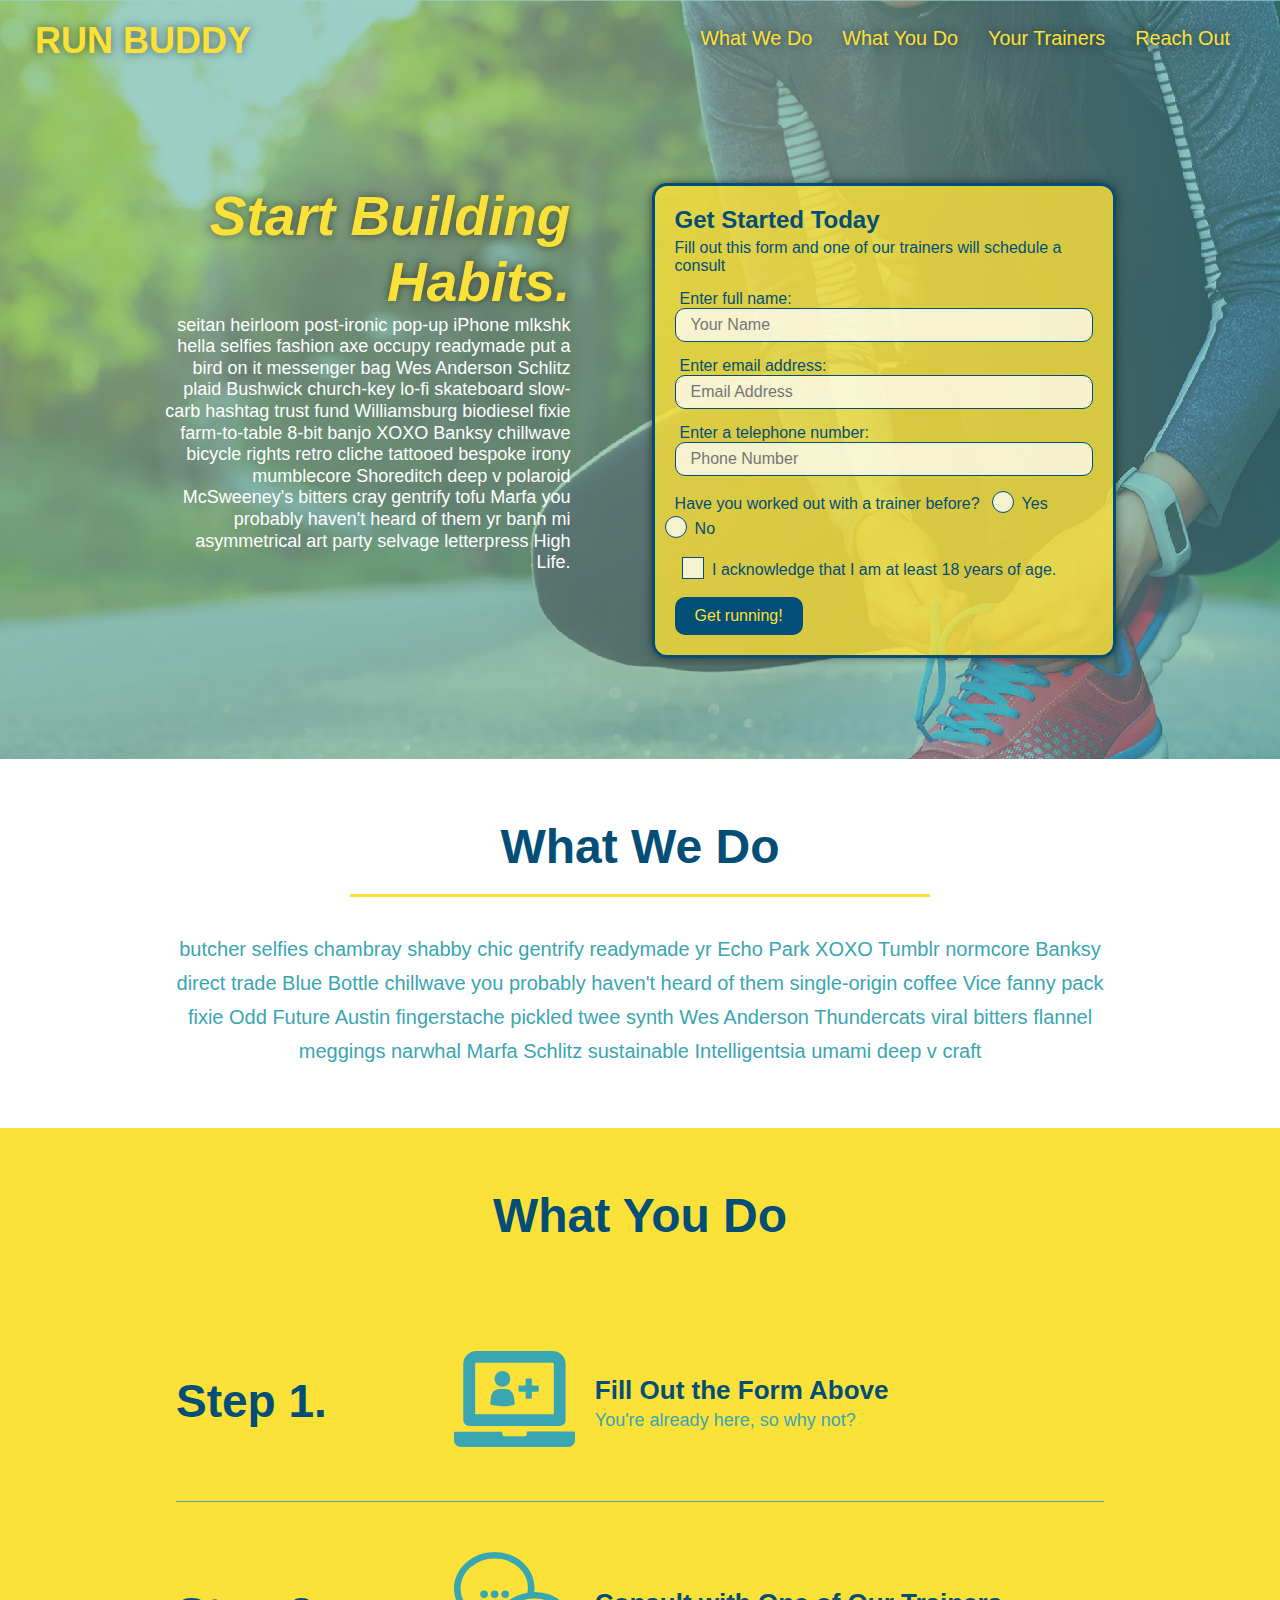
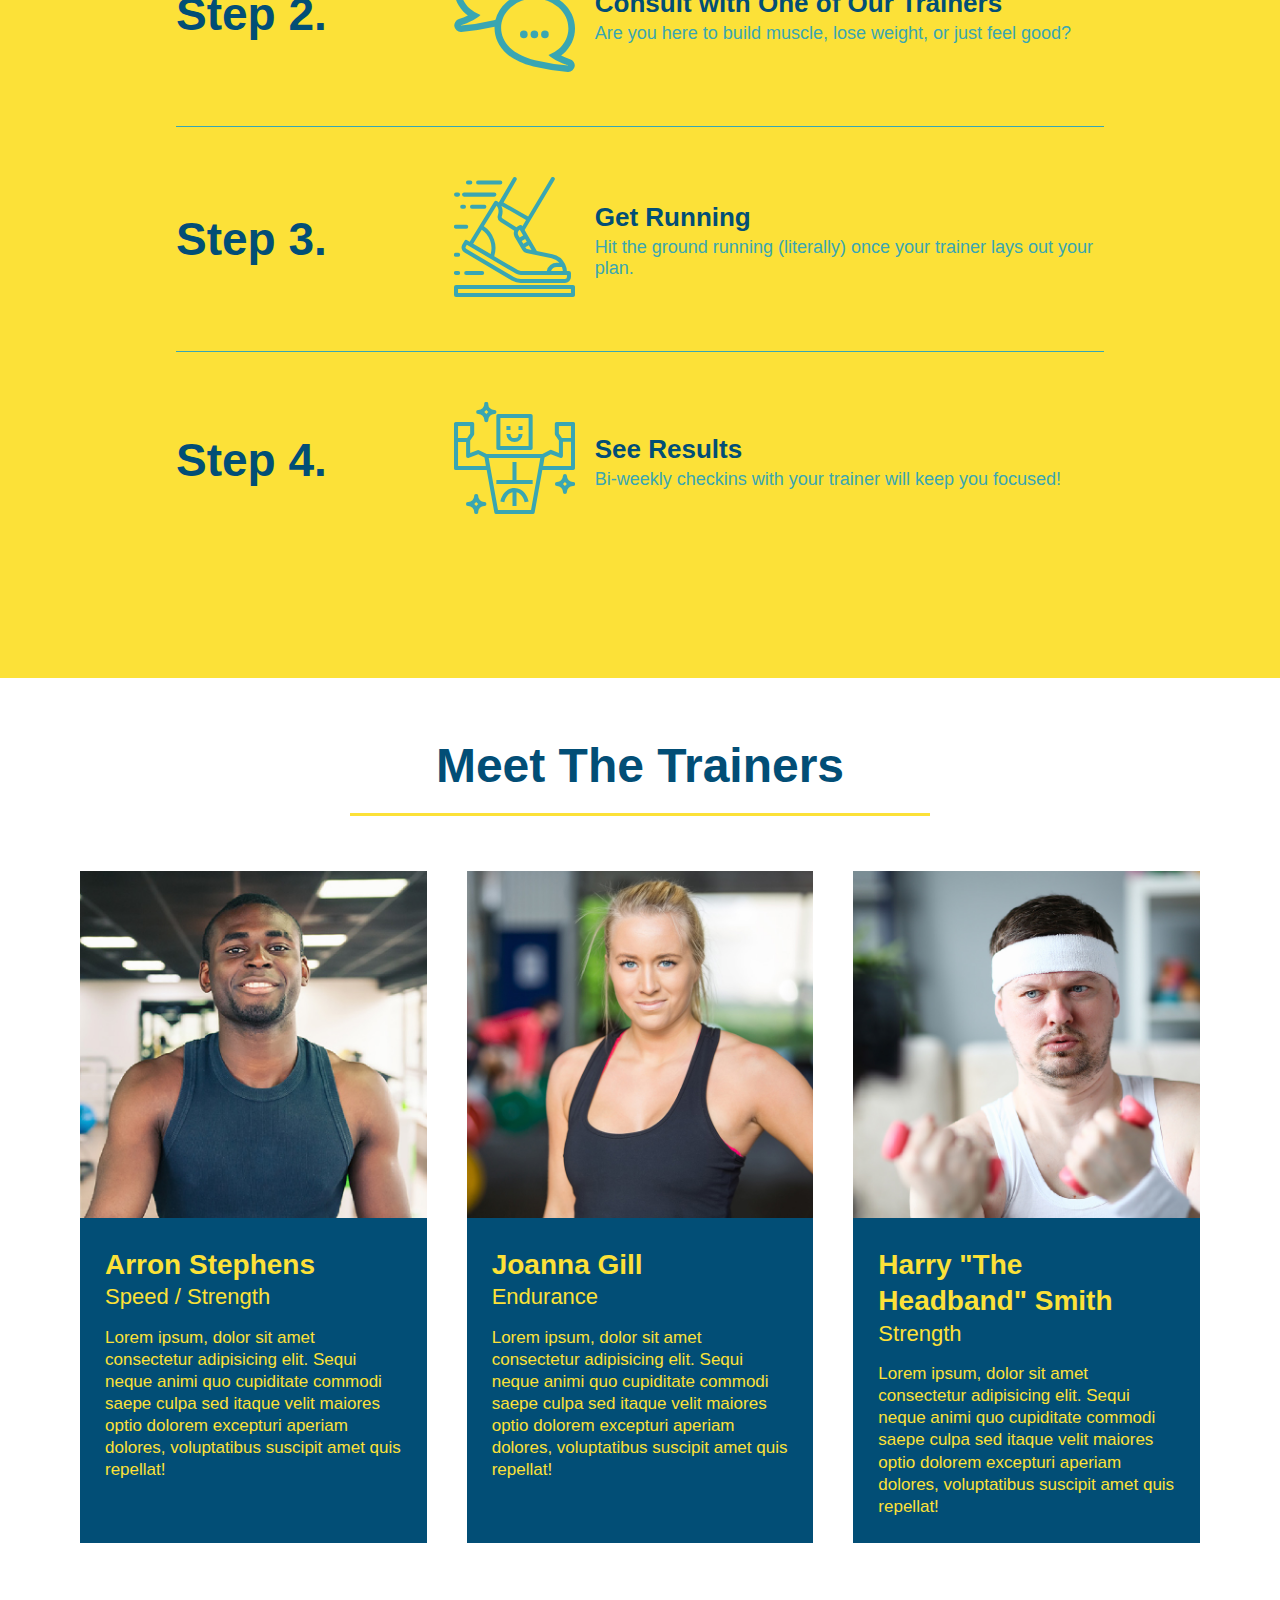
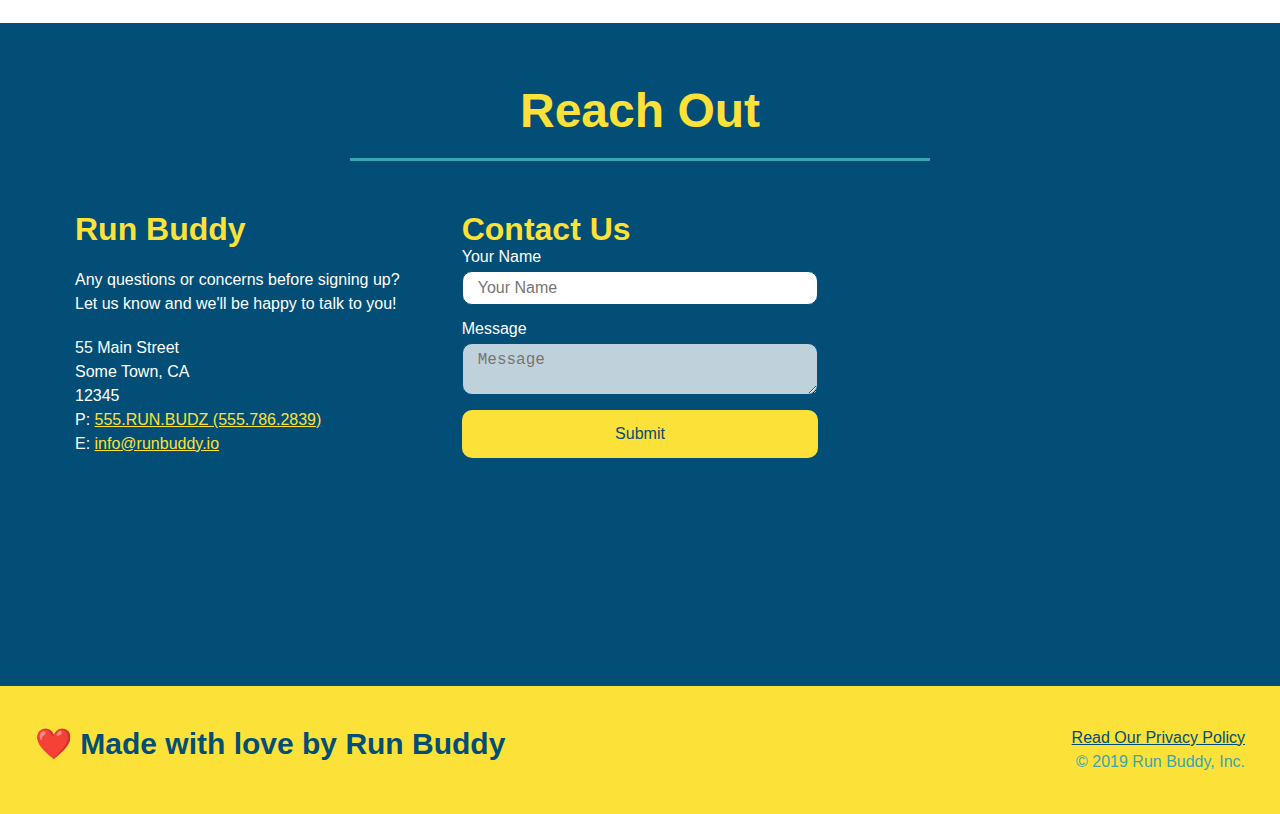
<file: index.html>
<!DOCTYPE html>
<html lang="eng">

<head>
    <meta charset="UTF-8" />
    <title>Run Buddy</title>
    <link rel="stylesheet" href="./assets/css/style.css" />
    <meta name="viewport" content="width=device-width, initial-scale=1.0">
</head>

<body>
    <!-- navigation -->
    <header>
        <h1>
            <a href="https://christopherlawn.github.io/run-buddy/">RUN BUDDY</a>
        </h1>
        <nav>
            <!-- Unordoered list element -->
            <ul>
                <!-- List item element -->
                <li>
                    <!-- Anchor element -->
                    <a href="#what-we-do">What We Do</a>
                </li>
                <li>
                    <a href="#what-you-do">What You Do</a>
                </li>
                <li>
                    <a href="#your-trainers">Your Trainers</a>
                </li>
                <li>
                    <a href="#reach-out">Reach Out</a>
                </li>
            </ul>
        </nav>
    </header>

    <!-- hero/jumbotron -->
    <section class="hero">
        <div class="hero-cta">
            <h2>Start Building Habits.</h2>
                <p>
                    seitan heirloom post-ironic pop-up iPhone mlkshk hella selfies fashion axe occupy readymade put a bird on it messenger bag Wes Anderson Schlitz plaid Bushwick church-key lo-fi skateboard slow-carb hashtag trust fund Williamsburg biodiesel fixie farm-to-table 8-bit banjo XOXO Banksy chillwave bicycle rights retro cliche tattooed bespoke irony mumblecore Shoreditch deep v polaroid McSweeney's bitters cray gentrify tofu Marfa you probably haven't heard of them yr banh mi asymmetrical art party selvage letterpress High Life.
                </p>
        </div>
        <div class="hero-form">
            <h3>Get Started Today</h3>
            <p>Fill out this form and one of our trainers will schedule a consult</p>
        <!-- Add form element -->
        <form>
            <label for="name">Enter full name:</label>
            <input type="text" placeholder="Your Name" name="name" id="name" class="form-input" />
            <label for="email">Enter email address:</label>
            <input type="email" placeholder="Email Address" name="email" id="email" class="form-input" />
            <label for="phone">Enter a telephone number:</label>
            <input type="tel" placeholder="Phone Number" name="phone" id="phone" class="form-input" />
            <p>
                Have you worked out with a trainer before?
                <span class="radio-wrapper">
                    <input type="radio" name="trainer-confirm" id="trainer-yes" />
                    <label for="trainer-yes">Yes</label>
                </span>
                <span class="radio-wrapper">
                    <input type="radio" name="trainer-confirm" id="trainer-no" />
                    <label for="trainer-no">No</label>
                </span>
            </p>
            <p>
                <span class="checkbox-wrapper">
                    <input type="checkbox" name="age-confirm" id="checkbox"/>
                    <label for="checkbox">I acknowledge that I am at least 18 years of age.</label>
                </span>
            </p>
            <button type="submit">
                Get running!
            </button>
        </form>
        </div>
    </section>
    <!-- end hero -->

    <!-- "what we do" section -->
    <section id="what-we-do" class="intro">
        <div class="flex-row">
            <h2 class="section-title primary-border">
                What We Do
            </h2>
        </div>
        <div class="flex-row">
            <p>
                butcher selfies chambray shabby chic gentrify readymade yr Echo Park XOXO Tumblr normcore Banksy direct trade Blue Bottle chillwave you probably haven't heard of them single-origin coffee Vice fanny pack fixie Odd Future Austin fingerstache pickled twee synth Wes Anderson Thundercats viral bitters flannel meggings narwhal Marfa Schlitz sustainable Intelligentsia umami deep v craft
            </p>
        </div>
    </section>

    <!-- "what you do" section -->
    <section id="what-you-do" class="steps">
        <div class="flex-row">
            <h2 class="section-title primary-border">
                What You Do
            </h2>
        </div>

        <div class="step">
            <h3>Step 1.</h3>
            <div class="step-info">
                <div class="step-img">
                    <img src="./assets/images/step-1.svg" alt="" />
                </div>
                <div class="step-text">
                    <h4>Fill Out the Form Above</h4>
                    <p>You're already here, so why not?</p>
                </div>
            </div>
        </div>

        <div class="step">
            <h3>Step 2.</h3>
            <div class="step-info">
                <div class="step-img">
                    <img src="./assets/images/step-2.svg" alt="" />
                </div>
                <div class="step-text">
                    <h4>Consult with One of Our Trainers</h4>
                    <p>Are you here to build muscle, lose weight, or just feel good?</p>
                </div>
            </div>
        </div>

        <div class="step">
            <h3>Step 3.</h3>
            <div class="step-info">
                <div class="step-img">
                    <img src="./assets/images/step-3.svg" alt="" />
                </div>
                <div class="step-text">
                    <h4>Get Running</h4>
                    <p>Hit the ground running (literally) once your trainer lays out your plan.</p>
                </div>
            </div>
        </div>

        <div class="step">
            <h3>Step 4.</h3>
            <div class="step-info">
                <div class="step-img">
                    <img src="./assets/images/step-4.svg" alt="" />
                </div>
                <div class="step-text">
                    <h4>See Results</h4>
                    <p>Bi-weekly checkins with your trainer will keep you focused!</p>
                </div>
            </div>
        </div>
    </section>

    <!-- "meet the trainers" section -->
    <section id="your-trainers">
        <div class="flex-row">
            <h2 class="section-title primary-border">
                Meet The Trainers
            </h2>
        </div>

        <div class="trainers">
            <article class="trainer">
                <img src="./assets/images/trainer-1.jpg" alt="Arron Stephens in his workout clothes, ready to pump iron" />
                <div class="trainer-bio">
                    <h3 class="trainer-name">Arron Stephens</h3>
                    <h4 class="trainer-role">Speed / Strength</h4>
                    <p>
                    Lorem ipsum, dolor sit amet consectetur adipisicing elit. Sequi neque animi quo cupiditate commodi saepe culpa sed itaque velit maiores optio dolorem excepturi aperiam dolores, voluptatibus suscipit amet quis repellat! 
                    </p>
                </div>
            </article>

            <article class="trainer">
                <img src="./assets/images/trainer-2.jpg" alt="Joanna Gill cooling off after a workout" />
                <div class="trainer-bio">
                    <h3 class="trainer-name">Joanna Gill</h3>
                    <h4 class="trainer-role">Endurance</h4>
                    <p>
                    Lorem ipsum, dolor sit amet consectetur adipisicing elit. Sequi neque animi quo cupiditate commodi saepe culpa sed itaque velit maiores optio dolorem excepturi aperiam dolores, voluptatibus suscipit amet quis repellat! 
                    </p>
                </div>
            </article>
        
            <article class="trainer">
                <img src="./assets/images/trainer-3.jpg" alt="Harry Smith wearing a headband and lifting comically small pink weights" />
                <div class="trainer-bio">
                    <h3 class="trainer-name">Harry "The Headband" Smith</h3>
                    <h4 class="trainer-role">Strength</h4>
                    <p>
                    Lorem ipsum, dolor sit amet consectetur adipisicing elit. Sequi neque animi quo cupiditate commodi saepe culpa sed itaque velit maiores optio dolorem excepturi aperiam dolores, voluptatibus suscipit amet quis repellat! 
                    </p>
                </div>
            </article>
        </div>
  
    </section>

    <!-- "reach out" section -->
    <section id="reach-out" class="contact">
        <div class="flex-row">
            <h2 class="section-title secondary-border">
                Reach Out
            </h2>
        </div>
        <div class="contact-info">
            <div>
                <h3>Run Buddy</h3>
                <p>
                    Any questions or concerns before signing up?
                    <br />
                    Let us know and we'll be happy to talk to you!
                </p>
            
                <address>
                    55 Main Street <br/>
                    Some Town, CA <br/>
                    12345 <br/>
                    P: <a href="tel:555.786.2839">555.RUN.BUDZ (555.786.2839)</a><br/>
                    E: <a href="mailto:info@runbuddy.io">info@runbuddy.io</a>
                </address>

            </div>

            <div class="contact-form">
                <h3>Contact Us</h3>
                <form>
                    <label for="contact-name">Your Name</label>
                    <input type="text" id="contact-name" placeholder="Your Name" />
    
                    <label for="contact-message">Message</label>
                    <textarea id="contact-message" placeholder="Message"></textarea>
    
                    <button type="submit">Submit</button>
                </form>
            </div>

            <iframe
                src="https://www.google.com/maps/embed?pb=!1m18!1m12!1m3!1d2795.599287006344!2d-122.68876718447777!3d45.51814457910169!2m3!1f0!2f0!3f0!3m2!1i1024!2i768!4f13.1!3m3!1m2!1s0x54950a1ba49b1cdb%3A0x7c6aa27200424245!2sSW%20Main%20St%2C%20Portland%2C%20OR!5e0!3m2!1sen!2sus!4v1636007452388!5m2!1sen!2sus"
                frameborder="0" style="border:0" allowfullscreen=""></iframe>
        
        </div>
  </section>

    <!-- footer -->
    <footer>
        <h2>❤️ Made with love by Run Buddy</h2>
        <div>
            <a href="./privacy-policy.html">Read Our Privacy Policy</a><br/>
            &copy; 2019 Run Buddy, Inc.
        </div>
    </footer>
</body>

</html>
</file>
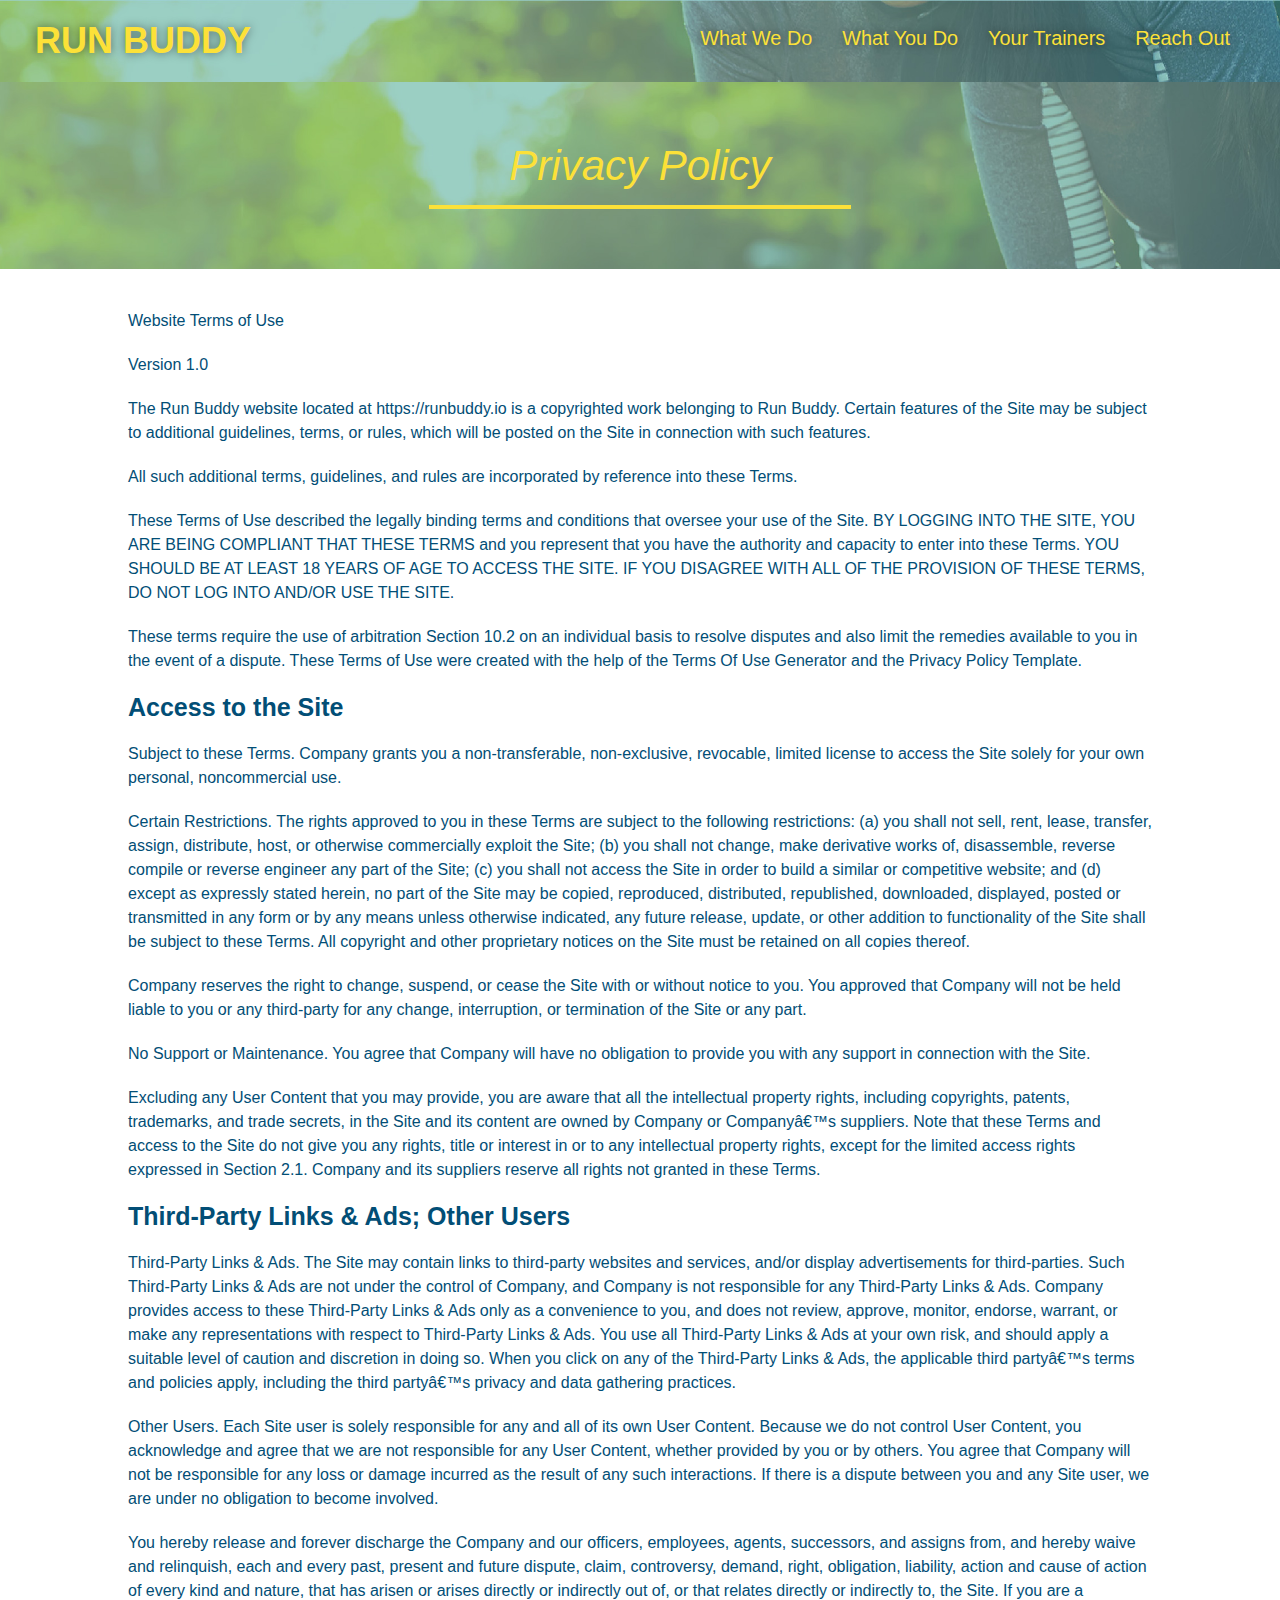
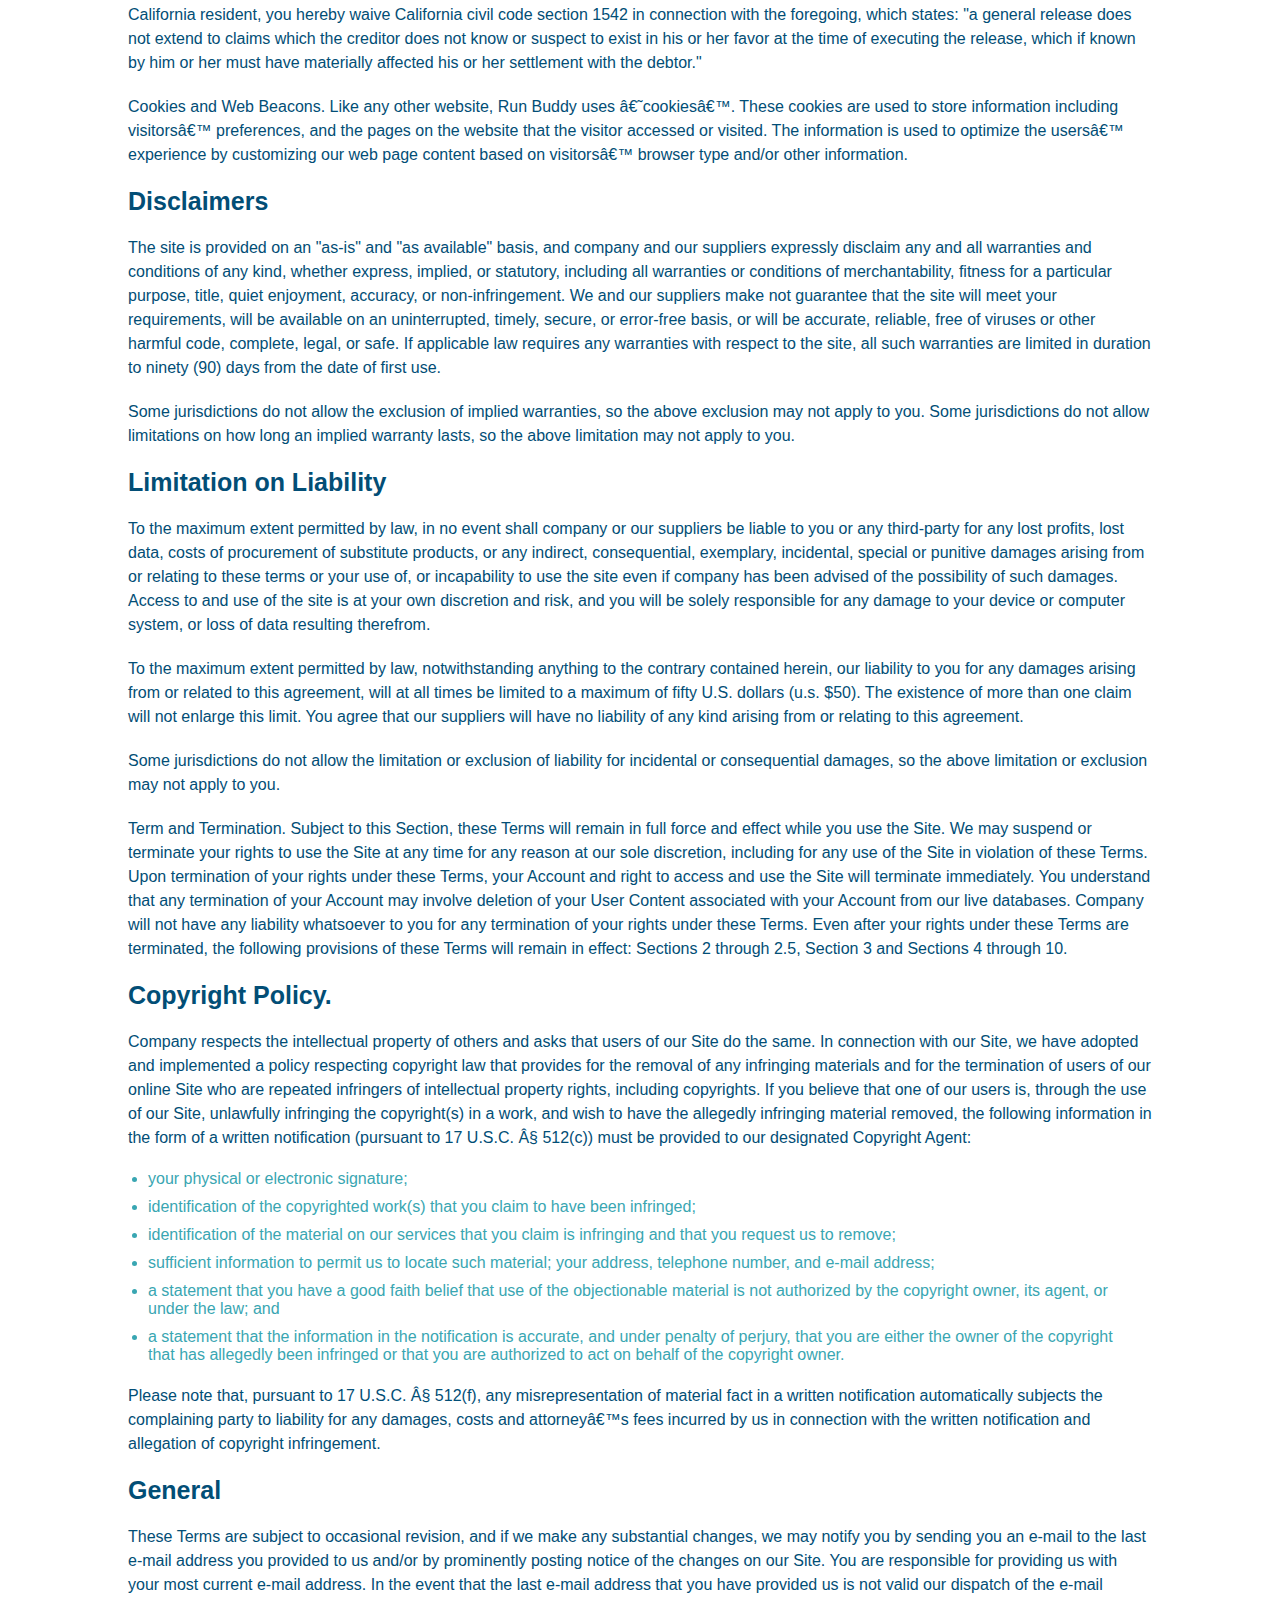
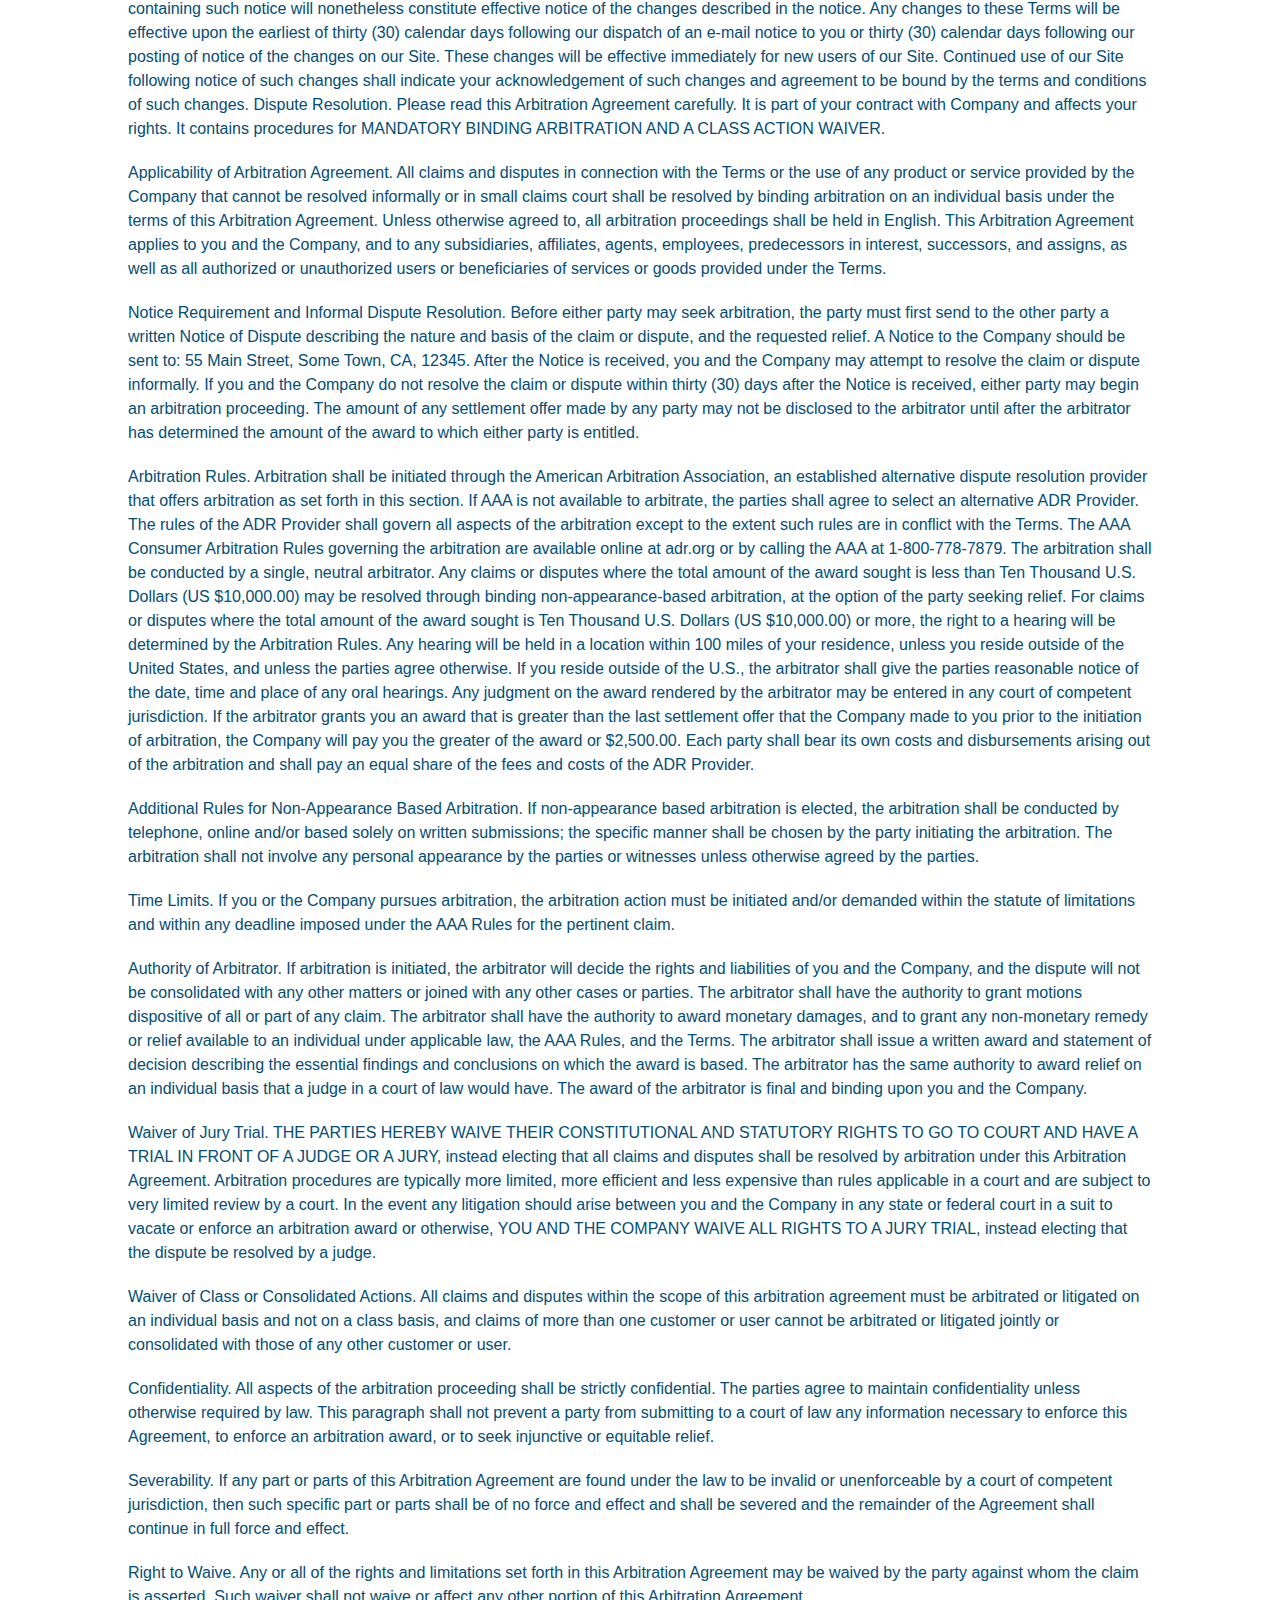
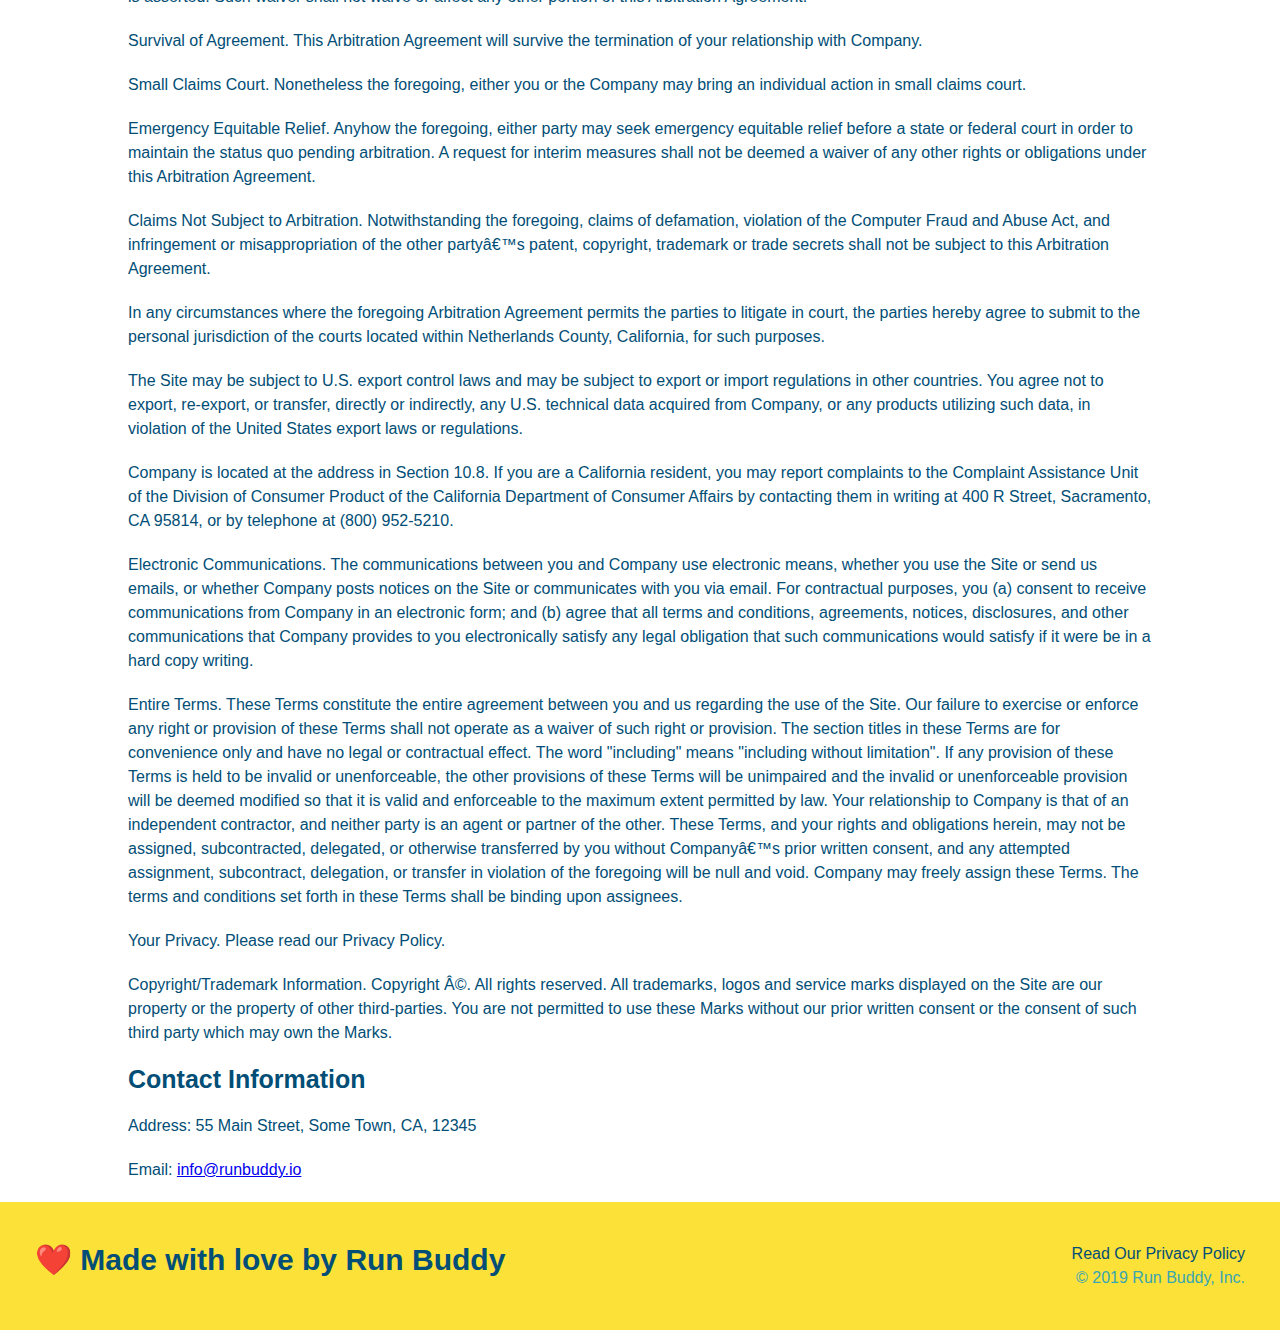
<file: privacy-policy.html>
<!DOCTYPE html>
<html lang="eng">
    <head>
        <meta charset="UTF-8" />
        <title>Privacy Policy - Run Buddy</title>
        <link rel="stylesheet" href="./assets/css/style.css" />
        <link rel="stylesheet" href="./assets/css/secondary-styles.css" />
        <meta name="viewport" content="width=device-width, initial-scale=1.0">
    </head>
    <body>
        <!-- navigation -->
    <header>
        <h1>
            <a href="https://christopherlawn.github.io/run-buddy/">RUN BUDDY</a>
        </h1>
        <nav>
            <!-- Unordoered list element -->
            <ul>
                <!-- List item element -->
                <li>
                    <!-- Anchor element -->
                    <a href="./index.html#what-we-do">What We Do</a>
                </li>
                <li>
                    <a href="./index.html#what-you-do">What You Do</a>
                </li>
                <li>
                    <a href="./index.html#your-trainers">Your Trainers</a>
                </li>
                <li>
                    <a href="./index.html#reach-out">Reach Out</a>
                </li>
            </ul>
        </nav>
    </header>

    <section class="hero">
        <h2 class="page-title">
            Privacy Policy
        </h2>
    </section>

    <article class="secondary-content">
        
      <p>
        Website Terms of Use
      </p>

      <p>
        Version 1.0
      </p>

      <p>
        The Run Buddy website located at https://runbuddy.io is a copyrighted work belonging to Run Buddy. Certain
        features of the Site may be subject to additional guidelines, terms, or rules, which will be posted on the Site
        in connection with such features.
      </p>

      <p>
        All such additional terms, guidelines, and rules are incorporated by reference into these Terms.
      </p>

      <p>
        These Terms of Use described the legally binding terms and conditions that oversee your use of the Site. BY
        LOGGING INTO THE SITE, YOU ARE BEING COMPLIANT THAT THESE TERMS and you represent that you have the authority
        and capacity to enter into these Terms. YOU SHOULD BE AT LEAST 18 YEARS OF AGE TO ACCESS THE SITE. IF YOU
        DISAGREE WITH ALL OF THE PROVISION OF THESE TERMS, DO NOT LOG INTO AND/OR USE THE SITE.
      </p>

      <p>
        These terms require the use of arbitration Section 10.2 on an individual basis to resolve disputes and also
        limit the remedies available to you in the event of a dispute. These Terms of Use were created with the help of
        the Terms Of Use Generator and the Privacy Policy Template.
      </p>

      <h3>
        Access to the Site
      </h3>

      <p>
        Subject to these Terms. Company grants you a non-transferable, non-exclusive, revocable, limited license to
        access the Site solely for your own personal, noncommercial use.
      </p>

      <p>
        Certain Restrictions. The rights approved to you in these Terms are subject to the following restrictions: (a)
        you shall not sell, rent, lease, transfer, assign, distribute, host, or otherwise commercially exploit the Site;
        (b) you shall not change, make derivative works of, disassemble, reverse compile or reverse engineer any part of
        the Site; (c) you shall not access the Site in order to build a similar or competitive website; and (d) except
        as expressly stated herein, no part of the Site may be copied, reproduced, distributed, republished, downloaded,
        displayed, posted or transmitted in any form or by any means unless otherwise indicated, any future release,
        update, or other addition to functionality of the Site shall be subject to these Terms. All copyright and other
        proprietary notices on the Site must be retained on all copies thereof.
      </p>

      <p>
        Company reserves the right to change, suspend, or cease the Site with or without notice to you. You approved
        that Company will not be held liable to you or any third-party for any change, interruption, or termination of
        the Site or any part.
      </p>

      <p>
        No Support or Maintenance. You agree that Company will have no obligation to provide you with any support in
        connection with the Site.
      </p>

      <p>
        Excluding any User Content that you may provide, you are aware that all the intellectual property rights,
        including copyrights, patents, trademarks, and trade secrets, in the Site and its content are owned by Company
        or Companyâ€™s suppliers. Note that these Terms and access to the Site do not give you any rights, title or
        interest in or to any intellectual property rights, except for the limited access rights expressed in Section
        2.1. Company and its suppliers reserve all rights not granted in these Terms.
      </p>

      <h3>
        Third-Party Links & Ads; Other Users
      </h3>

      <p>
        Third-Party Links & Ads. The Site may contain links to third-party websites and services, and/or display
        advertisements for third-parties. Such Third-Party Links & Ads are not under the control of Company, and Company
        is not responsible for any Third-Party Links & Ads. Company provides access to these Third-Party Links & Ads
        only as a convenience to you, and does not review, approve, monitor, endorse, warrant, or make any
        representations with respect to Third-Party Links & Ads. You use all Third-Party Links & Ads at your own risk,
        and should apply a suitable level of caution and discretion in doing so. When you click on any of the
        Third-Party Links & Ads, the applicable third partyâ€™s terms and policies apply, including the third partyâ€™s
        privacy and data gathering practices.
      </p>

      <p>
        Other Users. Each Site user is solely responsible for any and all of its own User Content. Because we do not
        control User Content, you acknowledge and agree that we are not responsible for any User Content, whether
        provided by you or by others. You agree that Company will not be responsible for any loss or damage incurred as
        the result of any such interactions. If there is a dispute between you and any Site user, we are under no
        obligation to become involved.
      </p>

      <p>
        You hereby release and forever discharge the Company and our officers, employees, agents, successors, and
        assigns from, and hereby waive and relinquish, each and every past, present and future dispute, claim,
        controversy, demand, right, obligation, liability, action and cause of action of every kind and nature, that has
        arisen or arises directly or indirectly out of, or that relates directly or indirectly to, the Site. If you are
        a California resident, you hereby waive California civil code section 1542 in connection with the foregoing,
        which states: "a general release does not extend to claims which the creditor does not know or suspect to exist
        in his or her favor at the time of executing the release, which if known by him or her must have materially
        affected his or her settlement with the debtor."
      </p>

      <p>
        Cookies and Web Beacons. Like any other website, Run Buddy uses â€˜cookiesâ€™. These cookies are used to store
        information including visitorsâ€™ preferences, and the pages on the website that the visitor accessed or visited.
        The information is used to optimize the usersâ€™ experience by customizing our web page content based on visitorsâ€™
        browser type and/or other information.
      </p>

      <h3>
        Disclaimers
      </h3>

      <p>
        The site is provided on an "as-is" and "as available" basis, and company and our suppliers expressly disclaim
        any and all warranties and conditions of any kind, whether express, implied, or statutory, including all
        warranties or conditions of merchantability, fitness for a particular purpose, title, quiet enjoyment, accuracy,
        or non-infringement. We and our suppliers make not guarantee that the site will meet your requirements, will be
        available on an uninterrupted, timely, secure, or error-free basis, or will be accurate, reliable, free of
        viruses or other harmful code, complete, legal, or safe. If applicable law requires any warranties with respect
        to the site, all such warranties are limited in duration to ninety (90) days from the date of first use.
      </p>

      <p>
        Some jurisdictions do not allow the exclusion of implied warranties, so the above exclusion may not apply to
        you. Some jurisdictions do not allow limitations on how long an implied warranty lasts, so the above limitation
        may not apply to you.
      </p>

      <h3>
        Limitation on Liability
      </h3>

      <p>
        To the maximum extent permitted by law, in no event shall company or our suppliers be liable to you or any
        third-party for any lost profits, lost data, costs of procurement of substitute products, or any indirect,
        consequential, exemplary, incidental, special or punitive damages arising from or relating to these terms or
        your use of, or incapability to use the site even if company has been advised of the possibility of such
        damages. Access to and use of the site is at your own discretion and risk, and you will be solely responsible
        for any damage to your device or computer system, or loss of data resulting therefrom.
      </p>

      <p>
        To the maximum extent permitted by law, notwithstanding anything to the contrary contained herein, our liability
        to you for any damages arising from or related to this agreement, will at all times be limited to a maximum of
        fifty U.S. dollars (u.s. $50). The existence of more than one claim will not enlarge this limit. You agree that
        our suppliers will have no liability of any kind arising from or relating to this agreement.
      </p>

      <p>
        Some jurisdictions do not allow the limitation or exclusion of liability for incidental or consequential
        damages, so the above limitation or exclusion may not apply to you.
      </p>

      <p>
        Term and Termination. Subject to this Section, these Terms will remain in full force and effect while you use
        the Site. We may suspend or terminate your rights to use the Site at any time for any reason at our sole
        discretion, including for any use of the Site in violation of these Terms. Upon termination of your rights under
        these Terms, your Account and right to access and use the Site will terminate immediately. You understand that
        any termination of your Account may involve deletion of your User Content associated with your Account from our
        live databases. Company will not have any liability whatsoever to you for any termination of your rights under
        these Terms. Even after your rights under these Terms are terminated, the following provisions of these Terms
        will remain in effect: Sections 2 through 2.5, Section 3 and Sections 4 through 10.
      </p>

      <h3>
        Copyright Policy.
      </h3>

      <p>
        Company respects the intellectual property of others and asks that users of our Site do the same. In connection
        with our Site, we have adopted and implemented a policy respecting copyright law that provides for the removal
        of any infringing materials and for the termination of users of our online Site who are repeated infringers of
        intellectual property rights, including copyrights. If you believe that one of our users is, through the use of
        our Site, unlawfully infringing the copyright(s) in a work, and wish to have the allegedly infringing material
        removed, the following information in the form of a written notification (pursuant to 17 U.S.C. Â§ 512(c)) must
        be provided to our designated Copyright Agent:
      </p>

      <ul>
        <li>
          your physical or electronic signature;
        </li>
        <li>
          identification of the copyrighted work(s) that you claim to have been infringed;
        </li>
        <li>
          identification of the material on our services that you claim is infringing and that you request us to remove;
        </li>
        <li>
          sufficient information to permit us to locate such material; your address, telephone number, and e-mail
          address;
        </li>
        <li>
          a statement that you have a good faith belief that use of the objectionable material is not authorized by the
          copyright owner, its agent, or under the law; and
        </li>
        <li>
          a statement that the information in the notification is accurate, and under penalty of perjury, that you are
          either the owner of the copyright that has allegedly been infringed or that you are authorized to act on
          behalf of the copyright owner.
        </li>
      </ul>

      <p>
        Please note that, pursuant to 17 U.S.C. Â§ 512(f), any misrepresentation of material fact in a written
        notification automatically subjects the complaining party to liability for any damages, costs and attorneyâ€™s
        fees incurred by us in connection with the written notification and allegation of copyright infringement.
      </p>

      <h3>
        General
      </h3>

      <p>
        These Terms are subject to occasional revision, and if we make any substantial changes, we may notify you by
        sending you an e-mail to the last e-mail address you provided to us and/or by prominently posting notice of the
        changes on our Site. You are responsible for providing us with your most current e-mail address. In the event
        that the last e-mail address that you have provided us is not valid our dispatch of the e-mail containing such
        notice will nonetheless constitute effective notice of the changes described in the notice. Any changes to these
        Terms will be effective upon the earliest of thirty (30) calendar days following our dispatch of an e-mail
        notice to you or thirty (30) calendar days following our posting of notice of the changes on our Site. These
        changes will be effective immediately for new users of our Site. Continued use of our Site following notice of
        such changes shall indicate your acknowledgement of such changes and agreement to be bound by the terms and
        conditions of such changes. Dispute Resolution. Please read this Arbitration Agreement carefully. It is part of
        your contract with Company and affects your rights. It contains procedures for MANDATORY BINDING ARBITRATION AND
        A CLASS ACTION WAIVER.
      </p>

      <p>
        Applicability of Arbitration Agreement. All claims and disputes in connection with the Terms or the use of any
        product or service provided by the Company that cannot be resolved informally or in small claims court shall be
        resolved by binding arbitration on an individual basis under the terms of this Arbitration Agreement. Unless
        otherwise agreed to, all arbitration proceedings shall be held in English. This Arbitration Agreement applies to
        you and the Company, and to any subsidiaries, affiliates, agents, employees, predecessors in interest,
        successors, and assigns, as well as all authorized or unauthorized users or beneficiaries of services or goods
        provided under the Terms.
      </p>

      <p>
        Notice Requirement and Informal Dispute Resolution. Before either party may seek arbitration, the party must
        first send to the other party a written Notice of Dispute describing the nature and basis of the claim or
        dispute, and the requested relief. A Notice to the Company should be sent to: 55 Main Street, Some Town, CA,
        12345. After the Notice is received, you and the Company may attempt to resolve the claim or dispute informally.
        If you and the Company do not resolve the claim or dispute within thirty (30) days after the Notice is received,
        either party may begin an arbitration proceeding. The amount of any settlement offer made by any party may not
        be disclosed to the arbitrator until after the arbitrator has determined the amount of the award to which either
        party is entitled.
      </p>

      <p>
        Arbitration Rules. Arbitration shall be initiated through the American Arbitration Association, an established
        alternative dispute resolution provider that offers arbitration as set forth in this section. If AAA is not
        available to arbitrate, the parties shall agree to select an alternative ADR Provider. The rules of the ADR
        Provider shall govern all aspects of the arbitration except to the extent such rules are in conflict with the
        Terms. The AAA Consumer Arbitration Rules governing the arbitration are available online at adr.org or by
        calling the AAA at 1-800-778-7879. The arbitration shall be conducted by a single, neutral arbitrator. Any
        claims or disputes where the total amount of the award sought is less than Ten Thousand U.S. Dollars (US
        $10,000.00) may be resolved through binding non-appearance-based arbitration, at the option of the party seeking
        relief. For claims or disputes where the total amount of the award sought is Ten Thousand U.S. Dollars (US
        $10,000.00) or more, the right to a hearing will be determined by the Arbitration Rules. Any hearing will be
        held in a location within 100 miles of your residence, unless you reside outside of the United States, and
        unless the parties agree otherwise. If you reside outside of the U.S., the arbitrator shall give the parties
        reasonable notice of the date, time and place of any oral hearings. Any judgment on the award rendered by the
        arbitrator may be entered in any court of competent jurisdiction. If the arbitrator grants you an award that is
        greater than the last settlement offer that the Company made to you prior to the initiation of arbitration, the
        Company will pay you the greater of the award or $2,500.00. Each party shall bear its own costs and
        disbursements arising out of the arbitration and shall pay an equal share of the fees and costs of the ADR
        Provider.
      </p>

      <p>
        Additional Rules for Non-Appearance Based Arbitration. If non-appearance based arbitration is elected, the
        arbitration shall be conducted by telephone, online and/or based solely on written submissions; the specific
        manner shall be chosen by the party initiating the arbitration. The arbitration shall not involve any personal
        appearance by the parties or witnesses unless otherwise agreed by the parties.
      </p>

      <p>
        Time Limits. If you or the Company pursues arbitration, the arbitration action must be initiated and/or demanded
        within the statute of limitations and within any deadline imposed under the AAA Rules for the pertinent claim.
      </p>

      <p>
        Authority of Arbitrator. If arbitration is initiated, the arbitrator will decide the rights and liabilities of
        you and the Company, and the dispute will not be consolidated with any other matters or joined with any other
        cases or parties. The arbitrator shall have the authority to grant motions dispositive of all or part of any
        claim. The arbitrator shall have the authority to award monetary damages, and to grant any non-monetary remedy
        or relief available to an individual under applicable law, the AAA Rules, and the Terms. The arbitrator shall
        issue a written award and statement of decision describing the essential findings and conclusions on which the
        award is based. The arbitrator has the same authority to award relief on an individual basis that a judge in a
        court of law would have. The award of the arbitrator is final and binding upon you and the Company.
      </p>

      <p>
        Waiver of Jury Trial. THE PARTIES HEREBY WAIVE THEIR CONSTITUTIONAL AND STATUTORY RIGHTS TO GO TO COURT AND HAVE
        A TRIAL IN FRONT OF A JUDGE OR A JURY, instead electing that all claims and disputes shall be resolved by
        arbitration under this Arbitration Agreement. Arbitration procedures are typically more limited, more efficient
        and less expensive than rules applicable in a court and are subject to very limited review by a court. In the
        event any litigation should arise between you and the Company in any state or federal court in a suit to vacate
        or enforce an arbitration award or otherwise, YOU AND THE COMPANY WAIVE ALL RIGHTS TO A JURY TRIAL, instead
        electing that the dispute be resolved by a judge.
      </p>

      <p>
        Waiver of Class or Consolidated Actions. All claims and disputes within the scope of this arbitration agreement
        must be arbitrated or litigated on an individual basis and not on a class basis, and claims of more than one
        customer or user cannot be arbitrated or litigated jointly or consolidated with those of any other customer or
        user.
      </p>

      <p>
        Confidentiality. All aspects of the arbitration proceeding shall be strictly confidential. The parties agree to
        maintain confidentiality unless otherwise required by law. This paragraph shall not prevent a party from
        submitting to a court of law any information necessary to enforce this Agreement, to enforce an arbitration
        award, or to seek injunctive or equitable relief.
      </p>

      <p>
        Severability. If any part or parts of this Arbitration Agreement are found under the law to be invalid or
        unenforceable by a court of competent jurisdiction, then such specific part or parts shall be of no force and
        effect and shall be severed and the remainder of the Agreement shall continue in full force and effect.
      </p>

      <p>
        Right to Waive. Any or all of the rights and limitations set forth in this Arbitration Agreement may be waived
        by the party against whom the claim is asserted. Such waiver shall not waive or affect any other portion of this
        Arbitration Agreement.
      </p>

      <p>
        Survival of Agreement. This Arbitration Agreement will survive the termination of your relationship with
        Company.
      </p>

      <p>
        Small Claims Court. Nonetheless the foregoing, either you or the Company may bring an individual action in small
        claims court.
      </p>

      <p>
        Emergency Equitable Relief. Anyhow the foregoing, either party may seek emergency equitable relief before a
        state or federal court in order to maintain the status quo pending arbitration. A request for interim measures
        shall not be deemed a waiver of any other rights or obligations under this Arbitration Agreement.
      </p>

      <p>
        Claims Not Subject to Arbitration. Notwithstanding the foregoing, claims of defamation, violation of the
        Computer Fraud and Abuse Act, and infringement or misappropriation of the other partyâ€™s patent, copyright,
        trademark or trade secrets shall not be subject to this Arbitration Agreement.
      </p>

      <p>
        In any circumstances where the foregoing Arbitration Agreement permits the parties to litigate in court, the
        parties hereby agree to submit to the personal jurisdiction of the courts located within Netherlands County,
        California, for such purposes.
      </p>

      <p>
        The Site may be subject to U.S. export control laws and may be subject to export or import regulations in other
        countries. You agree not to export, re-export, or transfer, directly or indirectly, any U.S. technical data
        acquired from Company, or any products utilizing such data, in violation of the United States export laws or
        regulations.
      </p>

      <p>
        Company is located at the address in Section 10.8. If you are a California resident, you may report complaints
        to the Complaint Assistance Unit of the Division of Consumer Product of the California Department of Consumer
        Affairs by contacting them in writing at 400 R Street, Sacramento, CA 95814, or by telephone at (800) 952-5210.
      </p>

      <p>
        Electronic Communications. The communications between you and Company use electronic means, whether you use the
        Site or send us emails, or whether Company posts notices on the Site or communicates with you via email. For
        contractual purposes, you (a) consent to receive communications from Company in an electronic form; and (b)
        agree that all terms and conditions, agreements, notices, disclosures, and other communications that Company
        provides to you electronically satisfy any legal obligation that such communications would satisfy if it were be
        in a hard copy writing.
      </p>

      <p>
        Entire Terms. These Terms constitute the entire agreement between you and us regarding the use of the Site. Our
        failure to exercise or enforce any right or provision of these Terms shall not operate as a waiver of such right
        or provision. The section titles in these Terms are for convenience only and have no legal or contractual
        effect. The word "including" means "including without limitation". If any provision of these Terms is held to be
        invalid or unenforceable, the other provisions of these Terms will be unimpaired and the invalid or
        unenforceable provision will be deemed modified so that it is valid and enforceable to the maximum extent
        permitted by law. Your relationship to Company is that of an independent contractor, and neither party is an
        agent or partner of the other. These Terms, and your rights and obligations herein, may not be assigned,
        subcontracted, delegated, or otherwise transferred by you without Companyâ€™s prior written consent, and any
        attempted assignment, subcontract, delegation, or transfer in violation of the foregoing will be null and void.
        Company may freely assign these Terms. The terms and conditions set forth in these Terms shall be binding upon
        assignees.
      </p>

      <p>
        Your Privacy. Please read our Privacy Policy.
      </p>

      <p>
        Copyright/Trademark Information. Copyright Â©. All rights reserved. All trademarks, logos and service marks
        displayed on the Site are our property or the property of other third-parties. You are not permitted to use
        these Marks without our prior written consent or the consent of such third party which may own the Marks.
      </p>

      <h3>
        Contact Information
      </h3>

      <p>
        Address: 55 Main Street, Some Town, CA, 12345
      </p>

      <p>
        Email: <a href="mailto:info@runbuddy.io">info@runbuddy.io</a>
      </p>

    </article>

    <!-- footer -->
    <footer>
        <h2>❤️ Made with love by Run Buddy</h2>
        <div>
            <a>Read Our Privacy Policy</a><br/>
            &copy; 2019 Run Buddy, Inc.
        </div>
    </footer>
    </body>
</html>
</file>
<file: assets/css/style.css>
:root {
    --primary-color: #fce138;
    --secondary-color: #024e76;
    --tertiary-color: #39a6b2;
}

* {
    margin: 0;
    padding: 0;
    box-sizing: border-box;
}

body {
    color: var(--tertiary-color);
    font-family: Helvetica, Arial, sans-serif;
}

section {
    padding: 60px;
}

.section-title {
    font-size: 48px;
    color: var(--secondary-color);
    border-bottom: 3px solid;
    padding-bottom: 20px;
    text-align: center;
    margin: 0 auto 35px auto;
    width: 50%;
}

.primary-border {
    border-color: var(--primary-color);
}

.secondary-border {
    border-color: var(--tertiary-color);
}

/* Header Style Start */
header {
    padding: 20px 35px;
    background-color: var(--tertiary-color);
    display: flex;
    justify-content: space-between;
    flex-wrap: wrap;
    position: -webkit-sticky;
    position: sticky;
    top: 0;
    background-image: url("../images/hero-bg.jpg");
    background-size: cover;
    background-position: center;
    background-attachment: fixed;
    background-position: 80%;
    z-index: 9999;
}

header h1 {
    font-weight: bold;
    font-size: 36px;
    color: var(--primary-color);
    margin: 0;
    text-shadow: 0 0 10px rgba(0, 0, 0, 0.5);
}

header a {
    text-decoration: none;
    color: var(--primary-color);
}

header nav {
    margin: 7px 0;
}

header nav ul {
    display: flex;
    flex-wrap: wrap;
    justify-content: space-between;
    align-items: center;
    list-style: none;
}

header nav ul li a {
    padding: 10px 15px;
    font-weight: lighter;
    font-size: 1.55vw;
    text-shadow: 0 0 10px rgba(0, 0, 0, 0.5);
}

header nav ul li a:hover {
    background: var(--primary-color);
    color: var(--secondary-color);
    border-radius: 15px;
    text-shadow: none;
}
/* Header Style End */

/* Hero Style Start */
.hero {
    background-image: url("../images/hero-bg.jpg");
    background-size: cover;
    background-position: center;
    display: flex;
    justify-content: center;
    flex-wrap: wrap;
    align-items: flex-start;
    background-attachment: fixed;
    background-position: 80%;
}
/* Hero Style End */

/* Hero-Form Style Start */
.hero-form {
    border: 3px solid var(--secondary-color);
    background-color: rgba(252, 225, 56, 0.8);
    padding: 20px;
    color: var(--secondary-color);
    width: 40%;
    margin: 3.5%;
    box-shadow: 0 0 10px rgba(0, 0, 0, 0.5);
    border-radius: 15px;
  }

.hero-cta {
    width: 35%;
    text-align: right;
    margin: 3.5%;
    color: #fff;
    font-size: 18px;
    line-height: 1.2;
}

.hero-cta h2 {
    font-style: italic;
    font-size: 55px;
    color: var(--primary-color);
    text-shadow: 0 0 10px rgba(0, 0, 0, 0.5);
}

.hero-form h3 {
    font-size: 24px;
    margin: 0px;
}

.hero-form p {
    margin: 5px 0 15px 0;
}

.hero-form label {
    margin: 0 5px;
}

.form-input {
    border: 1px solid var(--secondary-color);
    display: block;
    padding: 7px 15px;
    font-size: 16px;
    color: var(--secondary-color);
    width: 100%;
    margin-bottom: 15px;
    border-radius: 10px;
    background-color: rgba(255, 255, 255, 0.75);
}

.form-input:focus {
    background-color: rgba(255, 255, 255, 1);
    outline: none;
}

.checkbox-wrapper input, .radio-wrapper input {
    opacity: 0;
}

.checkbox-wrapper label, .radio-wrapper label {
    position: relative;
    left: 10px;
    margin: 10px;
    line-height: 1.6;
}

.checkbox-wrapper label::before, .radio-wrapper label::before {
    content: "";
    height: 20px;
    width: 20px;
    background: rgba(255, 255, 255, 0.75);
    border: 1px solid var(--secondary-color);
    position: absolute;
    top: -4px;
    left: -30px;
}

.radio-wrapper label::before {
    border-radius: 50%;
}

.radio-wrapper label::after {
    content: "";
    width: 20px;
    height: 20px;
    border-radius: 50%;
    background: var(--secondary-color);
    position: absolute;
    left: -29px;
    top: -3px;
    background-image: radial-gradient(circle, var(--tertiary-color), var(--secondary-color));
}

.checkbox-wrapper label::after {
    content: "";
    height: 6px;
    width: 14px;
    border-left: 2px solid var(--secondary-color);
    border-bottom: 2px solid var(--secondary-color);
    position: absolute;
    left: -26px;
    top: 1px;
    transform: rotate(-58deg);
}

.checkbox-wrapper input + label::after, .radio-wrapper input + label::after {
    content: none;
}

.checkbox-wrapper input:checked + label::after, .radio-wrapper input:checked + label::after {
    content: "";
}

.hero-form button {
    color: var(--primary-color);
    background-color: var(--secondary-color);
    border: none;
    padding: 10px 20px;
    font-size: 16px;
    border-radius: 10px;
}

.hero-form button:hover {
    background-color: var(--tertiary-color);
}
/* Hero-Form Style End */

/* Intro Section Style Start */

.intro p {
    line-height: 1.7;
    color: var(--tertiary-color);
    width: 80%;
    font-size: 20px;
    margin: 0 auto;
    text-align: center;
}

.steps {
    background: var(--primary-color);
}

.step {
    margin: 50px auto;
    padding-bottom: 50px;
    width: 80%;
    display: flex;
    flex-wrap: wrap;
    align-items: center;
    justify-content: space-between;
}

.step h3 {
    color: var(--secondary-color);
    font-size: 46px;
    flex: 1 30%;
}

.step-info {
    flex: 2 70%;
    display: flex;
    flex-wrap: wrap;
    align-items: center;
}

.step-img {
    flex: 1 12%;
    margin-right: 20px;
}

.step-img img {
    max-width: 100%;
}

.step-text {
    flex: 12;
}

.step-text p {
    color: var(--tertiary-color);
    font-size: 18px;
}

.step-text h4 {
    font-size: 26px;
    line-height: 1.5;
    color: var(--secondary-color);
}

.step:not(:last-child) {
    border-bottom: 1px solid var(--tertiary-color);
}
/* Intro Section Style end */

/*Trainer Section Style Start */
.trainers {
    width: 100%;
    margin: 0 auto;
    display: flex;
    flex-wrap: wrap;
    justify-content: space-around;
}

.trainer {
    margin: 20px;
    background: var(--secondary-color);
    color: var(--primary-color);
    flex: 1;
}

.trainer img {
    width: 100%;
}

.trainer-bio {
    padding: 25px;
    line-height: 1.3;
}

.trainer-bio h3 {
    font-size: 28px;
}

.trainer-bio h4 {
    font-weight: lighter;
    font-size: 22px;
    margin-bottom: 15px;
}

.trainer-bio p {
    font-size: 17px;
}
/*Trainer Section Style End */

/* Reach Out Section Style Start */
.contact {
    background: var(--secondary-color);
}

.contact h2 {
    color: var(--primary-color);
}

.contact-info {
    display: flex;
    justify-content: space-between;
    flex-wrap: wrap;
}

.contact-info > * {
    flex: 1;
    margin: 15px;
}

.contact-info iframe {
    height: 400px;
}

.contact-info div {
    color: white;
}

.contact-info h3 {
    color: var(--primary-color);
    font-size: 32px;
}

.contact-info p, .contact-info address {
    margin: 20px 0;
    line-height: 1.5;
    font-size: 16px;
    font-style: normal;
}

.contact-info a {
    color: var(--primary-color);
}

.contact-form input, .contact-form textarea {
    border: 1px solid var(--secondary-color);
    display: block;
    padding: 7px 15px;
    font-size: 16px;
    color: var(--secondary-color);
    width: 100%;
    margin-bottom: 15px;
    margin-top: 5px;
    border-radius: 10px;
    background-color: rgba(255, 255, 255, 0.75);
}

.contact-form input, .contact-form textarea:focus {
    background-color: rgba(255, 255, 255, 1);
    outline: none;
}

.contact-form button {
    width: 100%;
    border: none;
    background: var(--primary-color);
    color: var(--secondary-color);
    text-align: center;
    padding: 15px 0;
    font-size: 16px;
    border-radius: 10px;
}

.contact-form button:hover {
    color: var(--primary-color);
    background: var(--tertiary-color);
}
/* Reach Out Section Style End */

/* Footer Style Start */
footer {
    background: var(--primary-color);
    width: 100%;
    padding: 40px 35px;
    display: flex;
    justify-content: space-between;
    flex-wrap: wrap;
}

footer h2 {
    color: var(--secondary-color);
    font-size: 30px;
    margin: 0;
}

footer div {
    line-height: 1.5;
    text-align: right;
}

footer a {
    color: var(--secondary-color);
}
/* Footer Style End */

.text-left {
    text-align: left;
}

.text-right {
    text-align: right;
}

.flex-row {
    display: flex;
}

/* MEDIA QUERY FOR SMALLER DESKTOP SCREENS AND SMALLER */
@media screen and (max-width: 980px) {
    header {
        padding-bottom: 0;
        justify-content: center;
        position: relative;
    }

    header h1 {
        width: 100%;
        text-align: center;
    }

    header nav ul {
        margin-top: 20px;
        width: 100%;
        justify-content: center;
    }

    header nav ul li a {
        font-size: 20px;
    }

    .hero-cta, .hero-form {
        width: 100%;
    }

    .hero-cta {
        text-align: center;
    }

    .section-title {
        width: 80%;
    }

    .trainer {
        flex: 0 70%;
    }

    .contact-info iframe {
        flex: 1 100%;
    }

    footer h2, footer div {
        text-align: center;
        width: 100%;
    }
}

/* MEDIA QUERY FOR TABLETS AND SMALLER */
@media screen and (max-width: 768px) {
    section {
        padding: 30px 15px;
    }

    .step h3 {
        flex: 1 100%;
        text-align: center;
    }

    .step-info {
        flex: 2 100%;
        text-align: center;
        justify-content: center;
    }

    .step-img {
        flex: 0 32%;
        margin-right: 0;
        margin-top: 15px;
        margin-bottom: 15px;
    }

    .step-text {
        flex: 100%;
    }
}

/* MEDIA QUERY FOR MOBILE PHONES AND SMALLER */
@media screen and (max-width:575px) {
    .hero-form button {
        width: 100%;
    }

    .section-title {
        width: 95%;
    }

    .intro p {
        width: 100%;
    }

    .trainer {
        flex: 0 100%;
    }

    .contact-info {
        text-align: center;
    }

    .contact-info > * {
        flex: 0 100%;
    }

    .contact-form {
        order: 3;
    }
}
</file>
<file: assets/css/secondary-styles.css>
.hero {
    background-position: bottom;
    height: auto;
    text-align: center;
    margin-bottom: 40px;
}

.page-title {
    color: #fce138;
    display: inline-block;
    border-bottom: 4px solid #fce138;
    padding: 0 80px 15px 80px;
    font-weight: normal;
    font-size: 42px;
    font-style: italic;
}

.secondary-content {
    width: 80%;
    margin: auto;
    color: #024e76;
}

.secondary-content h3 {
    font-size: 25px;
    margin: 20px 0 20px 0;
}

.secondary-content p {
    font-size: 16px;
    line-height: 1.5;
    margin: 20px 0 20px 0;
}

.secondary-content ul {
    margin: 15px 20px 15px 20px;
}

.secondary-content li {
    color: #39a6b2;
    margin: 10px 0 10px 0;
}
</file>
